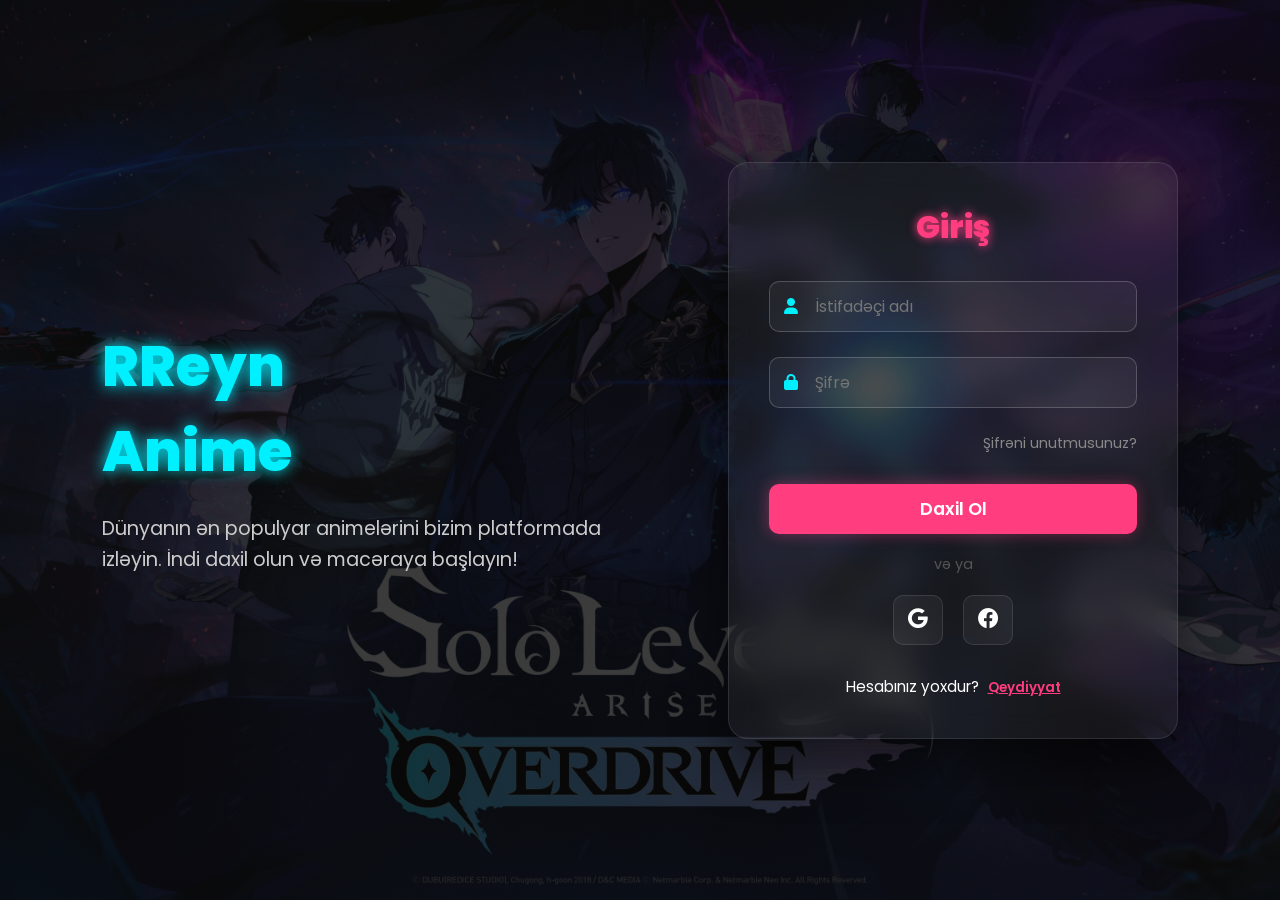
<file: index.html>
<!DOCTYPE html>
<html lang="en">
<head>
    <meta charset="UTF-8">
    <meta name="viewport" content="width=device-width, initial-scale=1.0">
    <title>Kazmzade Anime | Giriş</title>
    <link href="https://fonts.googleapis.com/css2?family=Poppins:wght@300;400;600;800&display=swap" rel="stylesheet">
    <link rel="stylesheet" href="https://cdnjs.cloudflare.com/ajax/libs/font-awesome/6.0.0/css/all.min.css">
    <!-- <link rel="stylesheet" href="style.css"> -->
    
    <style>
        :root {
            --bg-dark: #0a0a0a;
            --neon-pink: #ff3d7f;
            --neon-blue: #00f0ff;
            --glass-bg: rgba(255, 255, 255, 0.05);
            --transition: 0.4s ease;
        }

        * {
            margin: 0;
            padding: 0;
            box-sizing: border-box;
            font-family: 'Poppins', sans-serif;
        }

        body {
            background: linear-gradient(rgba(10, 10, 10, 0.8), rgba(10, 10, 10, 0.8)), 
                        url(Photos/solo-leveling-arise-7680x4320-24734.jpg); /* Anime fonu */
            background-position: center;
            background-size: cover;
            background-attachment: fixed;
            min-height: 100vh;
            display: flex;
            align-items: center;
            justify-content: center;
            color: white;
        }

        .main-seyfe {
            display: flex;
            align-items: center;
            justify-content: space-around;
            width: 90%;
            max-width: 1200px;
            gap: 50px;
        }

        /* Sol tərəf: Xoş gəlmisiniz mətni */
        .xosgel {
            flex: 1;
            max-width: 500px;
        }

        .xosgel h1 {
            font-size: 3.5rem;
            color: var(--neon-blue);
            text-shadow: 0 0 15px var(--neon-blue);
            margin-bottom: 20px;
            font-weight: 800;
        }

        .xosgel p {
            font-size: 1.2rem;
            line-height: 1.6;
            color: #ccc;
        }

        /* Container: Şüşə effekti (Glassmorphism) */
        .container {
            flex: 1;
            background: var(--glass-bg);
            backdrop-filter: blur(15px);
            padding: 40px;
            border-radius: 20px;
            border: 1px solid rgba(255, 255, 255, 0.1);
            box-shadow: 0 25px 50px rgba(0, 0, 0, 0.5);
            max-width: 450px;
            animation: fadeIn 0.8s ease;
        }

        @keyframes fadeIn {
            from { opacity: 0; transform: translateY(20px); }
            to { opacity: 1; transform: translateY(0); }
        }

        .from-title {
            font-size: 2rem;
            font-weight: 800;
            text-align: center;
            margin-bottom: 30px;
            color: var(--neon-pink);
            text-shadow: 0 0 10px var(--neon-pink);
        }

        /* Giriş sahələri */
        .input-group {
            margin-bottom: 25px;
            position: relative;
        }

        .input-group i {
            position: absolute;
            left: 15px;
            top: 50%;
            transform: translateY(-50%);
            color: var(--neon-blue);
        }

        input {
            width: 100%;
            background: rgba(255, 255, 255, 0.05);
            border: 1px solid rgba(255, 255, 255, 0.2);
            padding: 12px 15px 12px 45px;
            border-radius: 10px;
            color: white;
            font-size: 1rem;
            outline: none;
            transition: var(--transition);
        }

        input:focus {
            border-color: var(--neon-blue);
            box-shadow: 0 0 10px rgba(0, 240, 255, 0.3);
            background: rgba(255, 255, 255, 0.1);
        }

        /* Button */
        .btn {
            width: 100%;
            padding: 12px;
            border-radius: 10px;
            border: none;
            background: var(--neon-pink);
            color: white;
            font-size: 1.1rem;
            font-weight: 600;
            cursor: pointer;
            transition: var(--transition);
            box-shadow: 0 0 15px rgba(255, 61, 127, 0.4);
            margin-top: 10px;
        }

        .btn:hover {
            transform: scale(1.02);
            box-shadow: 0 0 25px var(--neon-pink);
            background: #ff1e6b;
        }

        .recover {
            text-align: right;
            margin-bottom: 20px;
            font-size: 0.9rem;
        }

        .recover a {
            color: #888;
            text-decoration: none;
        }

        .recover a:hover { color: var(--neon-blue); }

        .or {
            text-align: center;
            margin: 20px 0;
            color: #555;
            font-size: 0.9rem;
        }

        .icons {
            display: flex;
            justify-content: center;
            gap: 20px;
        }

        .icons i {
            width: 50px;
            height: 50px;
            display: flex;
            align-items: center;
            justify-content: center;
            border-radius: 10px;
            border: 1px solid rgba(255, 255, 255, 0.1);
            background: var(--glass-bg);
            cursor: pointer;
            font-size: 1.3rem;
            transition: var(--transition);
        }

        .icons i:hover {
            color: var(--neon-blue);
            border-color: var(--neon-blue);
            transform: translateY(-3px);
        }

        .links {
            text-align: center;
            margin-top: 30px;
            font-size: 0.95rem;
        }

        .links button {
            background: none;
            border: none;
            color: var(--neon-pink);
            font-weight: 600;
            cursor: pointer;
            margin-left: 5px;
            text-decoration: underline;
        }

        /* Mobil Versiya */
        @media (max-width: 768px) {
            .main-seyfe {
                flex-direction: column;
                text-align: center;
                padding-top: 50px;
            }
            .xosgel h1 { font-size: 2.5rem; }
            .container { width: 100%; }
        }
    </style>
</head>
<body>

    <div class="main-seyfe">
        <div class="xosgel">
            <h1>RReyn<br>Anime</h1>
            <p>Dünyanın ən populyar animelərini bizim platformada izləyin. İndi daxil olun və macəraya başlayın!</p>
        </div>

        <div class="container" id="signIn">
            <h1 class="from-title">Giriş</h1>
            <form method="post" action="login.php">
                <div class="input-group">
                    <i class="fas fa-user"></i>
                    <input type="text" name="Username" placeholder="İstifadəçi adı" required>
                </div>
                <div class="input-group">
                    <i class="fas fa-lock"></i>
                    <input type="password" name="password" placeholder="Şifrə" required>
                </div>
                <p class="recover">
                    <a href="#">Şifrəni unutmusunuz?</a>
                </p>
                <input type="submit" class="btn" value="Daxil Ol" name="signin">
            </form>
            <p class="or">və ya</p>
            <div class="icons">
                <i class="fab fa-google"></i>
                <i class="fab fa-facebook"></i>
            </div>
            <div class="links">
                <p>Hesabınız yoxdur? <button id="signUpButton">Qeydiyyat</button></p>
            </div>
        </div>

        <div class="container" id="signUp" style="display: none;">
            <h1 class="from-title">Qeydiyyat</h1>
            <form id="regForm" method="post" action="register.php">
                <div class="input-group">
                    <i class="fas fa-user"></i>
                    <input type="text" name="Username" placeholder="İstifadəçi adı" required>
                </div>
                <div class="input-group">
                    <i class="fas fa-envelope"></i>
                    <input type="email" name="email" id="email" placeholder="E-mail" required>
                </div>
                <div class="input-group">
                    <i class="fas fa-lock"></i>
                    <input type="password" name="password" placeholder="Şifrə" required>
                </div>
                <input type="submit" class="btn" value="Qeydiyyatdan Keç" name="signup">
            </form>
            <div class="links">
                <p>Artıq hesabınız var? <button id="signInButton">Daxil olun</button></p>
            </div>
        </div>
    </div>
    <!-- <script src="script.js"></script> -->
    <script>
        // Formlar arası keçid
        const signUpButton = document.getElementById('signUpButton');
        const signInButton = document.getElementById('signInButton');
        const signInForm = document.getElementById('signIn');
        const signUpForm = document.getElementById('signUp');

        signUpButton.addEventListener('click', () => {
            signInForm.style.display = "none";
            signUpForm.style.display = "block";
        });

        signInButton.addEventListener('click', () => {
            signInForm.style.display = "block";
            signUpForm.style.display = "none";
        });

        // Email Validasiyası
        const regForm = document.getElementById('regForm');
        regForm.addEventListener('submit', function(event) {
            const emailInput = document.getElementById('email');
            if (!emailInput.value.endsWith('@gmail.com')) {
                event.preventDefault();
                alert("Xəta: Yalnız @gmail.com ünvanları qəbul edilir!");
                emailInput.style.borderColor = "var(--neon-pink)";
            }
        });
    </script>
</body>
</html>
</file>
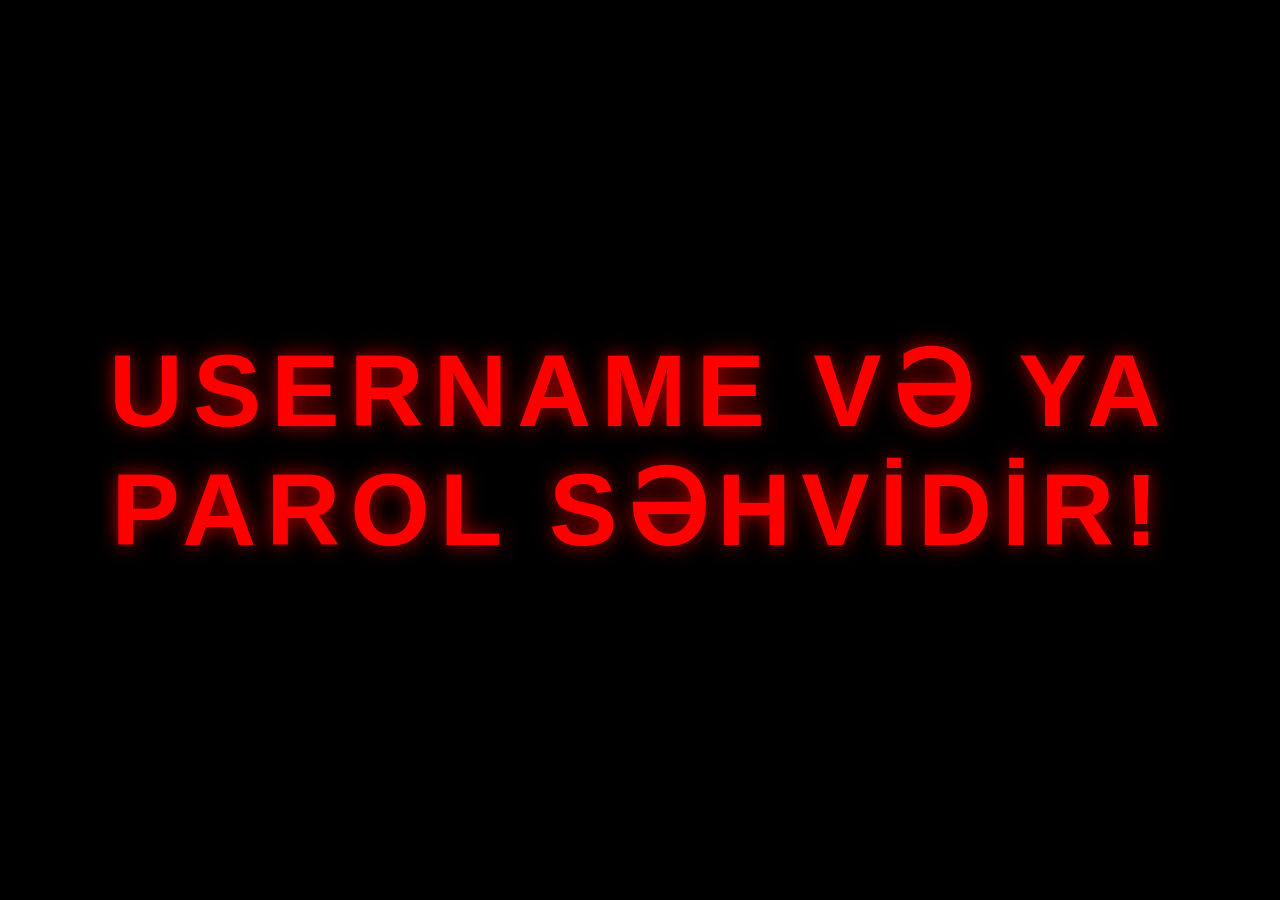
<file: fix.html>
<!DOCTYPE html>
<html lang="az">
<head>
    <meta charset="UTF-8">
    <title>SƏHV!</title>
    <style>
        /* Qara arxa fon və tam mərkəzləmə */
        body {
            background-color: black;
            margin: 0;
            height: 100vh;
            display: flex;
            justify-content: center;
            align-items: center;
            overflow: hidden; /* Skroll olmasın */
        }

        /* Böyük, qırmızı və hərəkətli yazı */
        .error-text {
            color: #ff0000;
            font-family: 'Arial Black', Gadget, sans-serif;
            font-size: 8vw; /* Ekranın ölçüsünə görə avtomatik böyüyür */
            text-transform: uppercase;
            text-align: center;
            font-weight: bold;
            letter-spacing: 10px;
            
            /* Hərəkət effekti (yanıb-sönmə və titrəmə) */
            animation: blink 0.5s infinite alternate, shake 0.2s infinite;
            text-shadow: 0 0 20px rgba(255, 0, 0, 0.7);
        }

        /* Yanıb-sönmə animasiyası */
        @keyframes blink {
            from { opacity: 1; }
            to { opacity: 0.3; }
        }

        /* Titrəmə effekti */
        @keyframes shake {
            0% { transform: translate(1px, 1px) rotate(0deg); }
            20% { transform: translate(-1px, -2px) rotate(-1deg); }
            40% { transform: translate(-3px, 0px) rotate(1deg); }
            60% { transform: translate(3px, 2px) rotate(0deg); }
            80% { transform: translate(1px, -1px) rotate(1deg); }
            100% { transform: translate(-1px, 2px) rotate(-1deg); }
        }
    </style>
</head>
<body>

    <div class="error-text">
        USERNAME VƏ YA PAROL SƏHVİDİR!
    </div>

</body>
</html>
</file>
<file: style.css>
:root {
            --bg-dark: #0a0a0a;
            --neon-pink: #ff3d7f;
            --neon-blue: #00f0ff;
            --glass-bg: rgba(255, 255, 255, 0.05);
            --transition: 0.4s ease;
        }

        * {
            margin: 0;
            padding: 0;
            box-sizing: border-box;
            font-family: 'Poppins', sans-serif;
        }

        body {
            background: linear-gradient(rgba(10, 10, 10, 0.8), rgba(10, 10, 10, 0.8)), 
                        url(Photos/solo-leveling-arise-7680x4320-24734.jpg); /* Anime fonu */
            background-position: center;
            background-size: cover;
            background-attachment: fixed;
            min-height: 100vh;
            display: flex;
            align-items: center;
            justify-content: center;
            color: white;
        }

        .main-seyfe {
            display: flex;
            align-items: center;
            justify-content: space-around;
            width: 90%;
            max-width: 1200px;
            gap: 50px;
        }

        /* Sol tərəf: Xoş gəlmisiniz mətni */
        .xosgel {
            flex: 1;
            max-width: 500px;
        }

        .xosgel h1 {
            font-size: 3.5rem;
            color: var(--neon-blue);
            text-shadow: 0 0 15px var(--neon-blue);
            margin-bottom: 20px;
            font-weight: 800;
        }

        .xosgel p {
            font-size: 1.2rem;
            line-height: 1.6;
            color: #ccc;
        }

        /* Container: Şüşə effekti (Glassmorphism) */
        .container {
            flex: 1;
            background: var(--glass-bg);
            backdrop-filter: blur(15px);
            padding: 40px;
            border-radius: 20px;
            border: 1px solid rgba(255, 255, 255, 0.1);
            box-shadow: 0 25px 50px rgba(0, 0, 0, 0.5);
            max-width: 450px;
            animation: fadeIn 0.8s ease;
        }

        @keyframes fadeIn {
            from { opacity: 0; transform: translateY(20px); }
            to { opacity: 1; transform: translateY(0); }
        }

        .from-title {
            font-size: 2rem;
            font-weight: 800;
            text-align: center;
            margin-bottom: 30px;
            color: var(--neon-pink);
            text-shadow: 0 0 10px var(--neon-pink);
        }

        /* Giriş sahələri */
        .input-group {
            margin-bottom: 25px;
            position: relative;
        }

        .input-group i {
            position: absolute;
            left: 15px;
            top: 50%;
            transform: translateY(-50%);
            color: var(--neon-blue);
        }

        input {
            width: 100%;
            background: rgba(255, 255, 255, 0.05);
            border: 1px solid rgba(255, 255, 255, 0.2);
            padding: 12px 15px 12px 45px;
            border-radius: 10px;
            color: white;
            font-size: 1rem;
            outline: none;
            transition: var(--transition);
        }

        input:focus {
            border-color: var(--neon-blue);
            box-shadow: 0 0 10px rgba(0, 240, 255, 0.3);
            background: rgba(255, 255, 255, 0.1);
        }

        /* Button */
        .btn {
            width: 100%;
            padding: 12px;
            border-radius: 10px;
            border: none;
            background: var(--neon-pink);
            color: white;
            font-size: 1.1rem;
            font-weight: 600;
            cursor: pointer;
            transition: var(--transition);
            box-shadow: 0 0 15px rgba(255, 61, 127, 0.4);
            margin-top: 10px;
        }

        .btn:hover {
            transform: scale(1.02);
            box-shadow: 0 0 25px var(--neon-pink);
            background: #ff1e6b;
        }

        .recover {
            text-align: right;
            margin-bottom: 20px;
            font-size: 0.9rem;
        }

        .recover a {
            color: #888;
            text-decoration: none;
        }

        .recover a:hover { color: var(--neon-blue); }

        .or {
            text-align: center;
            margin: 20px 0;
            color: #555;
            font-size: 0.9rem;
        }

        .icons {
            display: flex;
            justify-content: center;
            gap: 20px;
        }

        .icons i {
            width: 50px;
            height: 50px;
            display: flex;
            align-items: center;
            justify-content: center;
            border-radius: 10px;
            border: 1px solid rgba(255, 255, 255, 0.1);
            background: var(--glass-bg);
            cursor: pointer;
            font-size: 1.3rem;
            transition: var(--transition);
        }

        .icons i:hover {
            color: var(--neon-blue);
            border-color: var(--neon-blue);
            transform: translateY(-3px);
        }

        .links {
            text-align: center;
            margin-top: 30px;
            font-size: 0.95rem;
        }

        .links button {
            background: none;
            border: none;
            color: var(--neon-pink);
            font-weight: 600;
            cursor: pointer;
            margin-left: 5px;
            text-decoration: underline;
        }

        /* Mobil Versiya */
        @media (max-width: 768px) {
            .main-seyfe {
                flex-direction: column;
                text-align: center;
                padding-top: 50px;
            }
            .xosgel h1 { font-size: 2.5rem; }
            .container { width: 100%; }
        }
</file>
